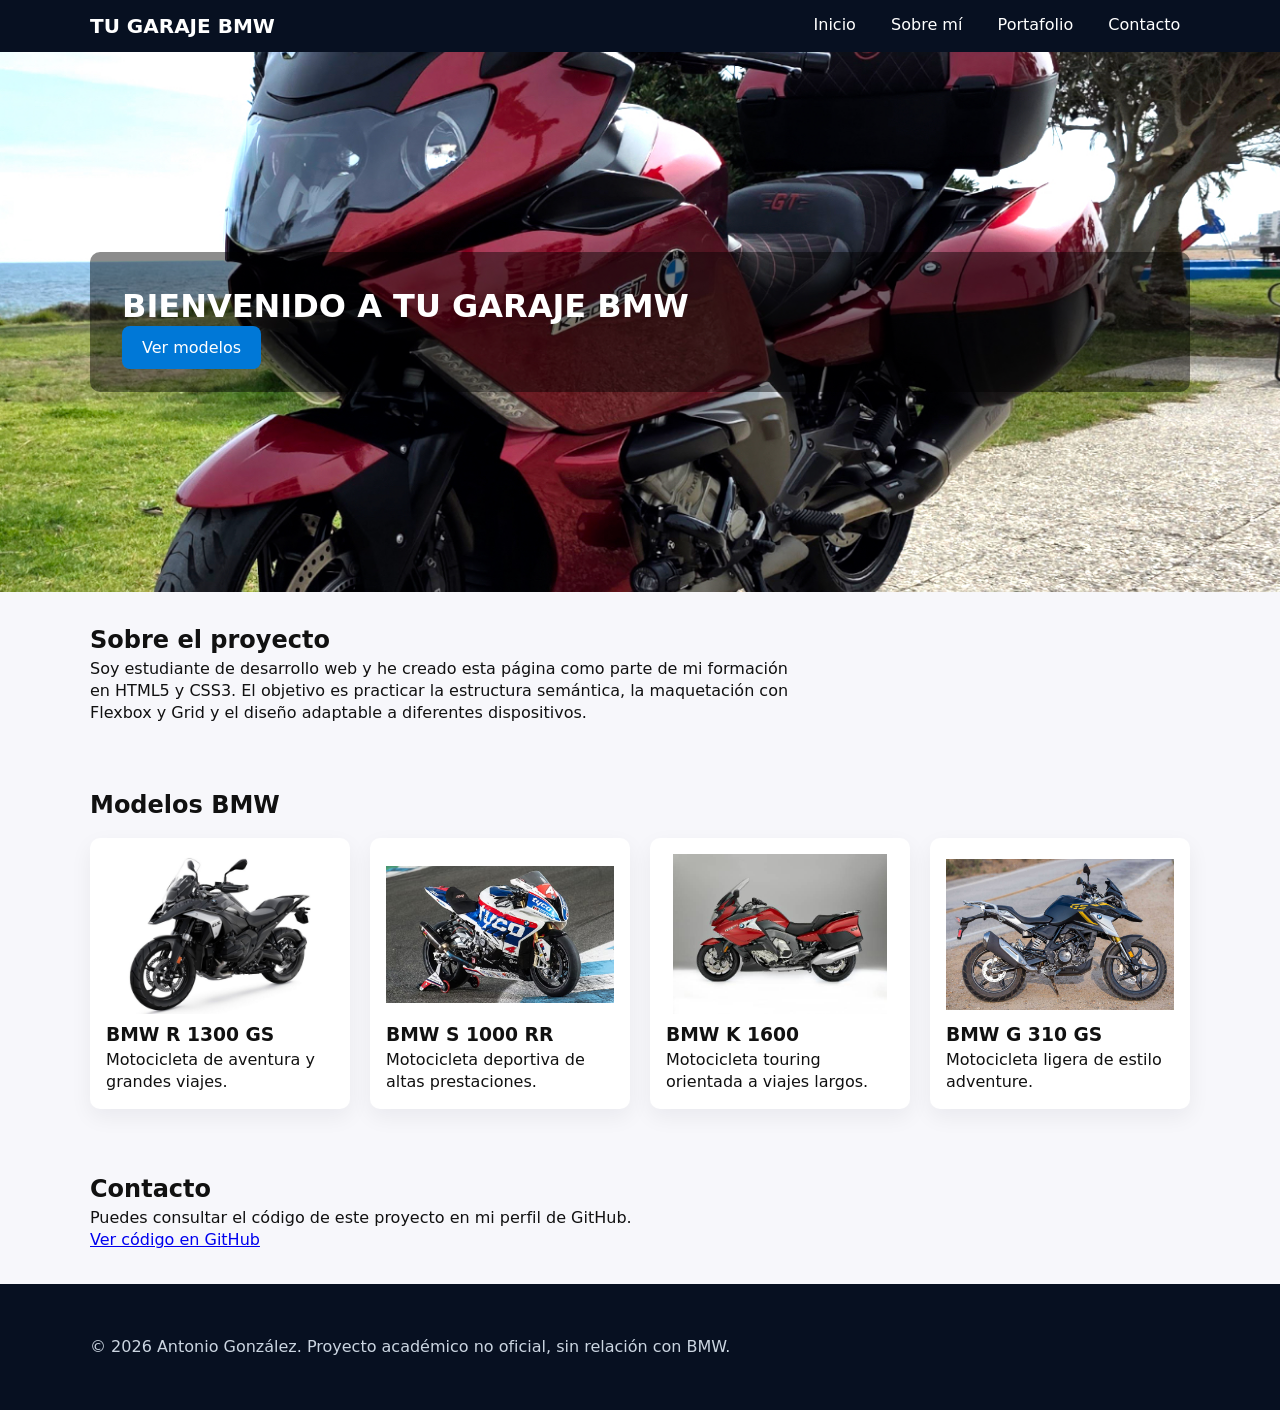
<file: index.html>
<!DOCTYPE html>
<html lang="es">

<head>
    <meta charset="UTF-8">
    <meta name="viewport" content="width=device-width, initial-scale=1.0">

    <meta
        name="description"
        content="Tu Garaje BMW. Proyecto académico de desarrollo web realizado con HTML5 y CSS3, utilizando Flexbox, Grid y diseño responsive."
    >
    <meta name="author" content="Antonio González">
    <meta name="robots" content="index, follow">

    <title>Tu Garaje BMW | Proyecto HTML y CSS</title>

    <link rel="stylesheet" href="styles.css">
</head>

<body>

    <header class="site-header">
        <div class="container header-inner">

            <div class="brand">
                <h1>TU GARAJE BMW</h1>
            </div>

            <nav class="main-nav" aria-label="Navegación principal">
                <ul>
                    <li><a href="#hero">Inicio</a></li>
                    <li><a href="#sobremi">Sobre mí</a></li>
                    <li><a href="#portafolio">Portafolio</a></li>
                    <li><a href="#contacto">Contacto</a></li>
                </ul>
            </nav>

        </div>
    </header>

    <main>

        <!-- Presentación principal -->
        <section id="hero" class="hero">
            <div class="container hero-content">
                <h2>BIENVENIDO A TU GARAJE BMW</h2>
                <a class="btn-principal" href="#portafolio">
                    Ver modelos
                </a>
            </div>
        </section>

        <!-- Información del proyecto -->
        <section id="sobremi" class="about container">

            <h2>Sobre el proyecto</h2>

            <p>
                Soy estudiante de desarrollo web y he creado
                esta página como parte de mi formación en
                HTML5 y CSS3.

                El objetivo es practicar la estructura semántica,
                la maquetación con Flexbox y Grid y el diseño
                adaptable a diferentes dispositivos.
            </p>

        </section>

        <!-- Galería de motocicletas -->
        <section id="portafolio" class="portfolio container">

            <h2>Modelos BMW</h2>

            <div class="grid">

                <article class="card">
                    <img
                        src="img/gs1300.PNG"
                        alt="BMW R 1300 GS"
                        class="card-img"
                        loading="lazy"
                    >
                    <h3>BMW R 1300 GS</h3>
                    <p>Motocicleta de aventura y grandes viajes.</p>
                </article>

                <article class="card">
                    <img
                        src="img/S1000RR.PNG"
                        alt="BMW S 1000 RR"
                        class="card-img"
                        loading="lazy"
                    >
                    <h3>BMW S 1000 RR</h3>
                    <p>Motocicleta deportiva de altas prestaciones.</p>
                </article>

                <article class="card">
                    <img
                        src="img/K1600.PNG"
                        alt="BMW K 1600"
                        class="card-img"
                        loading="lazy"
                    >
                    <h3>BMW K 1600</h3>
                    <p>Motocicleta touring orientada a viajes largos.</p>
                </article>

                <article class="card">
                    <img
                        src="img/G310GS.PNG"
                        alt="BMW G 310 GS"
                        class="card-img"
                        loading="lazy"
                    >
                    <h3>BMW G 310 GS</h3>
                    <p>Motocicleta ligera de estilo adventure.</p>
                </article>

            </div>
        </section>

        <!-- Información de contacto -->
        <section id="contacto" class="contact container">

            <h2>Contacto</h2>

            <p>
                Puedes consultar el código de este proyecto
                en mi perfil de GitHub.
            </p>

            <p>
                <a
                    href="https://github.com/tonelo2244/proyecto-bmw"
                    target="_blank"
                    rel="noopener noreferrer"
                >
                    Ver código en GitHub
                </a>
            </p>

        </section>

    </main>

    <footer class="site-footer">
        <div class="container footer-inner">

            <p>
                © 2026 Antonio González.
                Proyecto académico no oficial,
                sin relación con BMW.
            </p>

        </div>
    </footer>

</body>
</html>
</file>
<file: styles.css>
/* Proyecto 1: styles.css
   Reset, variables, organización por secciones, Flexbox y Grid
*/

/* Reset básico */
*,
*::before,
*::after {
    box-sizing: border-box;
    margin: 0;
    padding: 0;
}

html,
body {
    height: 100%;
    font-family: Inter, system-ui, -apple-system, "Segoe UI", Roboto, Arial;
    line-height: 1.4;
    background: #f7f7fb;
    color: #111
}

:root {
    --accent: #0078d7;
    --muted: #6b7280;
    --container: 1100px;
    --radius: 10px;
}

.container {
    width: min(95%, var(--container));
    margin: 0 auto;
    padding: 2rem 0
}

/* Header (Flexbox) */
.site-header {
    background: #071021;
    color: #fff
}

.header-inner {
    display: flex;
    align-items: center;
    justify-content: space-between;
    gap: 1rem;
    padding: .75rem 0
}

.brand h1 {
    font-size: 1.25rem
}

.main-nav ul {
    list-style: none;
    display: flex;
    gap: 1rem
}

.main-nav a {
    color: #fff;
    text-decoration: none;
    padding: .4rem .6rem;
    border-radius: 6px
}

.main-nav a:hover {
    background: rgba(255, 255, 255, 0.04)
}

/* Hero */
.hero {
    min-height: 60vh;
    display: flex;
    align-items: center;
    background-image: url('img/3618.jpg');
    background-size: cover;
    background-position: center
}

.hero-content {
    background: rgba(0, 0, 0, 0.45);
    color: #fff;
    padding: 2rem;
    border-radius: 10px
}

.hero h2 {
    font-size: 2rem;
    margin-bottom: .5rem
}

.btn-principal {
    background: var(--accent);
    color: #fff;
    padding: .75rem 1.25rem;
    border-radius: 8px;
    text-decoration: none
}

/* About */
.about p {
    max-width: 70ch
}

/* Portafolio (Grid) */
.portfolio .grid {
    display: grid;
    grid-template-columns: repeat(4, 1fr);
    gap: 1.25rem;
    margin-top: 1rem
}

.card {
    background: #fff;
    border-radius: var(--radius);
    padding: 1rem;
    box-shadow: 0 8px 22px rgba(11, 18, 32, 0.06)
}

.card-img {
    width: 100%;
    height: 160px;
    object-fit: contain;
    display: block;
    margin-bottom: .5rem
}

/* Contacto */
.contact-form {
    display: grid;
    gap: .5rem;
    max-width: 520px
}

.contact-form input,
.contact-form textarea {
    padding: .6rem;
    border-radius: 6px;
    border: 1px solid #e5e7eb
}

.btn {
    background: var(--accent);
    color: #fff;
    padding: .6rem .9rem;
    border-radius: 6px;
    border: none
}

/* Footer */
.site-footer {
    background: #071021;
    color: #cbd5e1;
    padding: 1.25rem 0
}

/* Responsive */
@media (max-width:900px) {
    .portfolio .grid {
        grid-template-columns: repeat(2, 1fr)
    }

    .hero h2 {
        font-size: 1.5rem
    }
}

@media (max-width:600px) {
    .portfolio .grid {
        grid-template-columns: 1fr
    }

    .header-inner {
        flex-direction: column;
        align-items: flex-start
    }
}

/* Accesibilidad */
a:focus {
    outline: 3px solid rgba(0, 120, 215, 0.2);
    outline-offset: 2px
}
</file>
